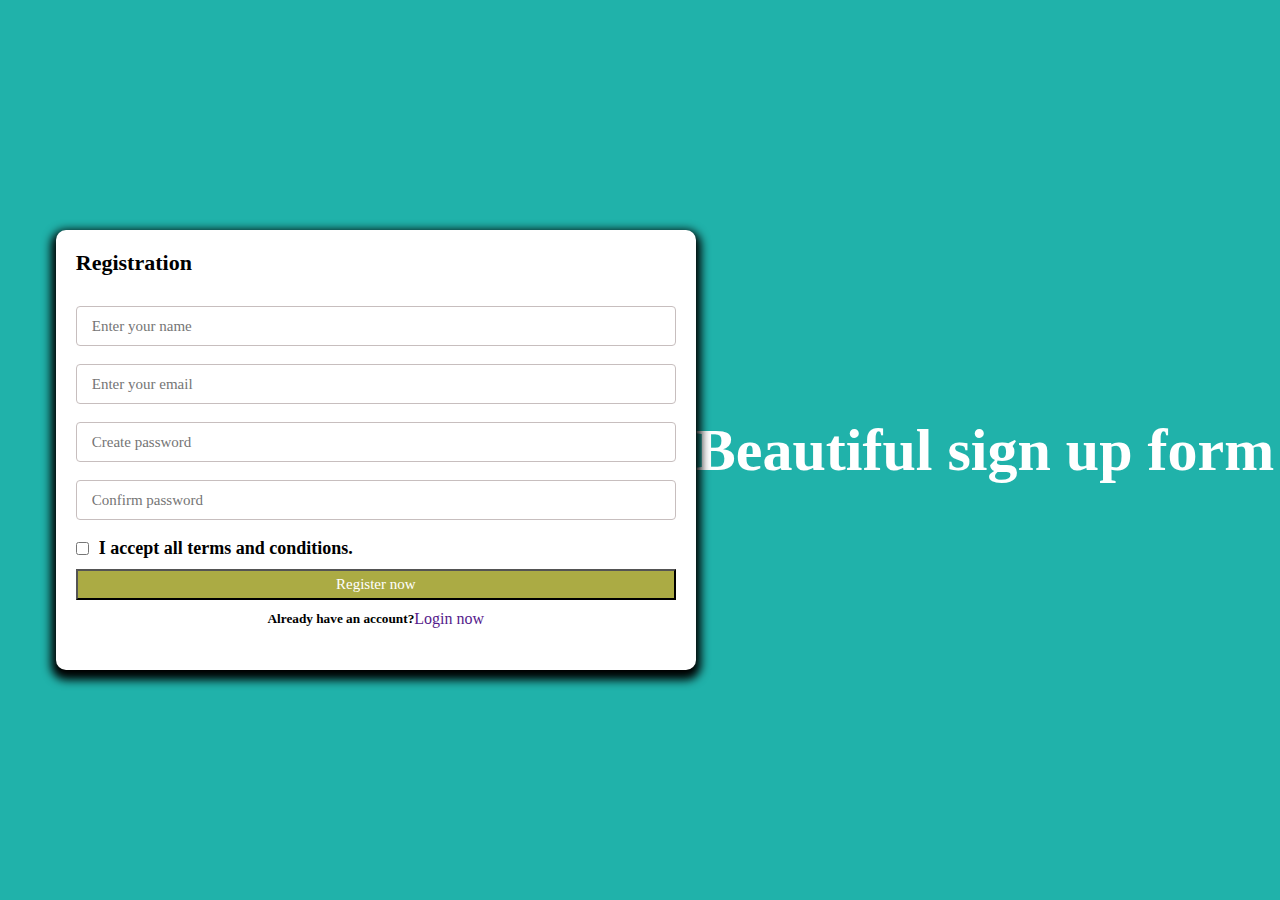
<file: index.html>
<!DOCTYPE html>
<html lang="en">
  <head>
    <meta charset="UTF-8" />
    <meta name="viewport" content="width=device-width, initial-scale=1.0" />
    <title>Registration form</title>
    <link rel="stylesheet" href="style.css" />
  </head>
  <body>
    <div class="wrapper">
      <h2>Registration</h2>
      <form action="">
        <div class="input-box">
          <input
            type="text"
            name=""
            id=""
            placeholder="Enter your name"
            required
          />
        </div>
        <div class="input-box">
          <input
            type="email"
            name=""
            id=""
            placeholder="Enter your email"
            required
          />
        </div>
        <div class="input-box">
          <input
            type="password"
            name=""
            id=""
            placeholder="Create password"
            required
          />
        </div>
        <div class="input-box">
          <input
            type="password"
            name=""
            id=""
            placeholder="Confirm password"
            required
          />
        </div>
        <div class="policy">
          <input type="checkbox" name="" id="" />
          <h3>I accept all terms and conditions.</h3>
        </div>
        <div class="button">
          <input type="submit" value="Register now" />
        </div>
        <div class="text">
          <h5>Already have an account?</h5>
          <a href="">Login now</a>
        </div>
      </form>
    </div>
    <div>
      <h1>Beautiful sign up form</h1>
    </div>

    <script src="script.js"></script>
  </body>
</html>
</file>
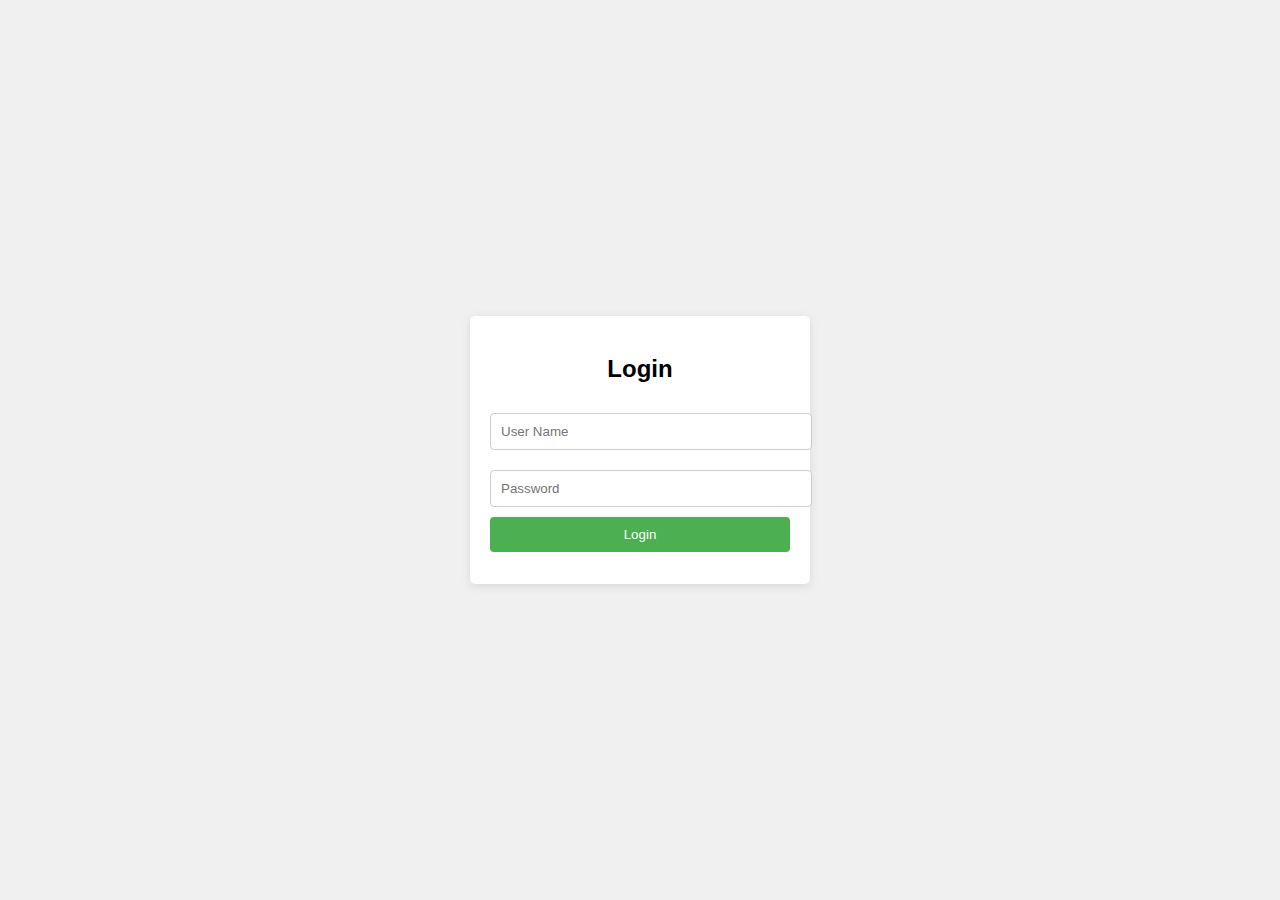
<file: login.html>
<!DOCTYPE html>
<html lang="bn">
  <head>
    <meta charset="UTF-8" />
    <meta name="viewport" content="width=device-width, initial-scale=1.0" />
    <title>Login Form</title>
    <link rel="stylesheet" href="login.css" />
  </head>
  <body>
    <div class="login-container">
      <h2>Login</h2>
      <form id="loginForm" onsubmit="return validateLogin(event)">
        <input
          type="text"
          id="username"
          placeholder="User Name"
          required
        /><br />
        <input
          type="password"
          id="password"
          placeholder="Password"
          required
        /><br />
        <button type="submit">Login</button>
        <p id="errorMessage" class="error"></p>
      </form>
    </div>
    <script src="login.js"></script>
  </body>
</html>
</file>
<file: style.css>
* {
  margin: 0;
  padding: 0;
  box-sizing: border-box;
  font-family: "Times New Roman", Times, serif;
}

body {
  min-height: 100vh;
  display: flex;
  align-items: center;
  justify-content: center;
  background-color: lightseagreen;
}
.wrapper {
  position: relative;
  background-color: white;
  padding: 20px;
  border-radius: 10px;
  width: 50%;
  height: 440px;
  box-shadow: 0 5px 10px 5px;
  margin-left: 50px;
}
.wrapper h2 {
  position: relative;
  font-size: 22px;
  font-weight: 600;
}
.wrapper form {
  margin-top: 30px;
  height: 300px;
}
.wrapper form .input-box {
  height: 40px;
  margin: 18px 0;
}
body h1 {
  width: 100%;
  font-size: 60px;
  font-weight: 900;
  color: white;
  text-align: center;
}
form .input-box input {
  height: 100%;
  width: 100%;
  outline: none;
  padding: 0 15px;
  font-size: 15px;
  font-weight: 400;
  border-radius: 4px;
  border: 1px solid #c7bebe;
  transition: all 0.3s ease;
}
.input-box input:focus {
  border-bottom: 2px solid;
  border-color: rgba(213, 20, 20, 0.759);
}
.input-box input:valid {
  background-color: blanchedalmond;
  font-size: 20px;
  position: relative;
  bottom: 10px;
}
.policy {
  display: flex;
  align-items: center;
}
.policy h3 {
  font-size: 18px;
  padding-left: 10px;
}
body h1 {
  width: 100%;
}

.button input {
  margin: 10px auto;
  padding: 5px 0;
  width: 100%;
  background-color: rgb(171, 171, 68);
  color: white;
  font-size: 15px;
}
.text {
  display: flex;
  justify-content: center;
  align-items: center;
  text-align: center;
}
.text a {
  text-decoration: none;
}

@media (max-width: 550px) {
  body {
    display: flex;
    flex-direction: column-reverse;
  }
  body h1 {
    padding-bottom: 20px;
  }
  .wrapper {
    margin-left: 0;
    padding: 0px;
  }
  .policy {
    padding: 0 5px;
  }
  .policy h3 {
    font-size: 15px;
  }
}
</file>
<file: login.css>
body {
  font-family: Arial, sans-serif;
  display: flex;
  justify-content: center;
  align-items: center;
  height: 100vh;
  margin: 0;
  background-color: #f0f0f0;
}

.login-container {
  background-color: white;
  padding: 20px;
  border-radius: 5px;
  box-shadow: 0 2px 10px rgba(0, 0, 0, 0.1);
  width: 300px;
}

.login-container h2 {
  text-align: center;
  margin-bottom: 20px;
}

.login-container input {
  width: 100%;
  padding: 10px;
  margin: 10px 0;
  border: 1px solid #ccc;
  border-radius: 4px;
}

.login-container button {
  width: 100%;
  padding: 10px;
  background-color: #4caf50;
  color: white;
  border: none;
  border-radius: 4px;
  cursor: pointer;
}

.login-container button:hover {
  background-color: #45a049;
}

.error {
  color: red;
  font-size: 12px;
}
</file>
